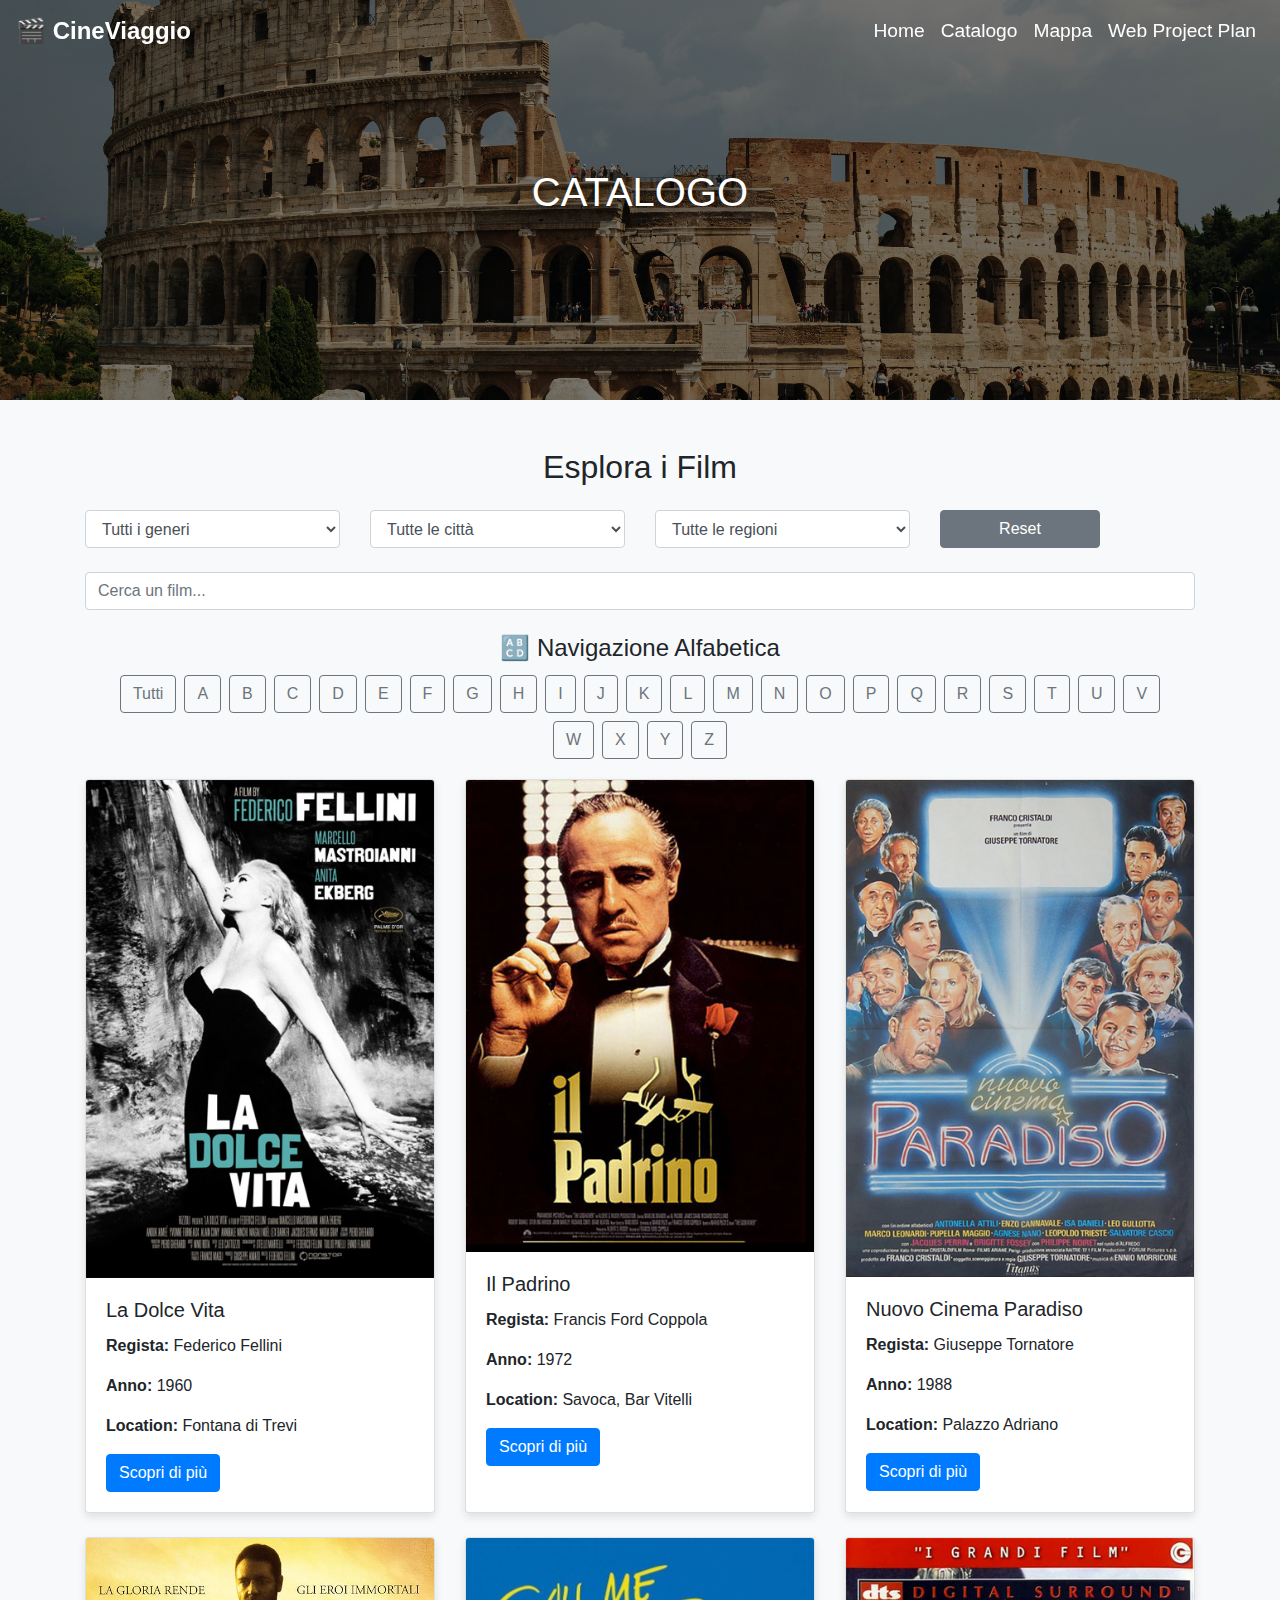
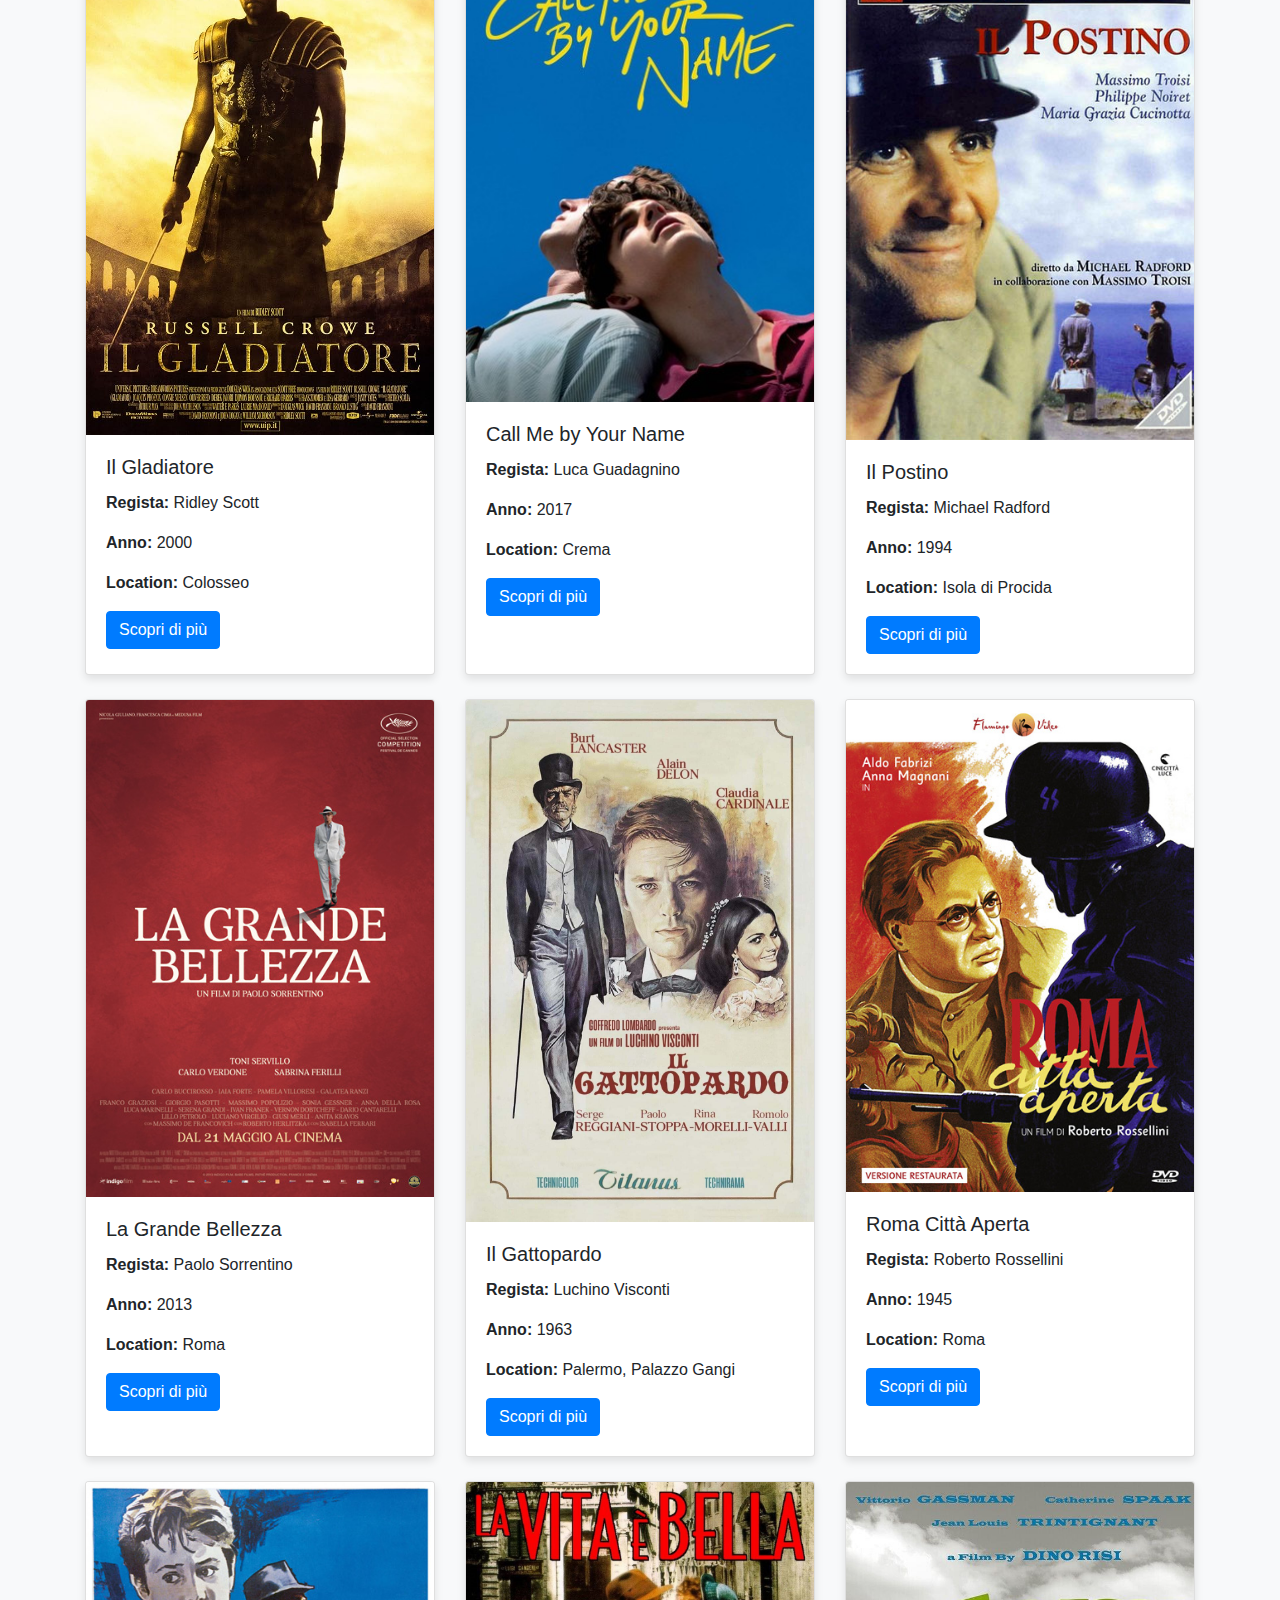
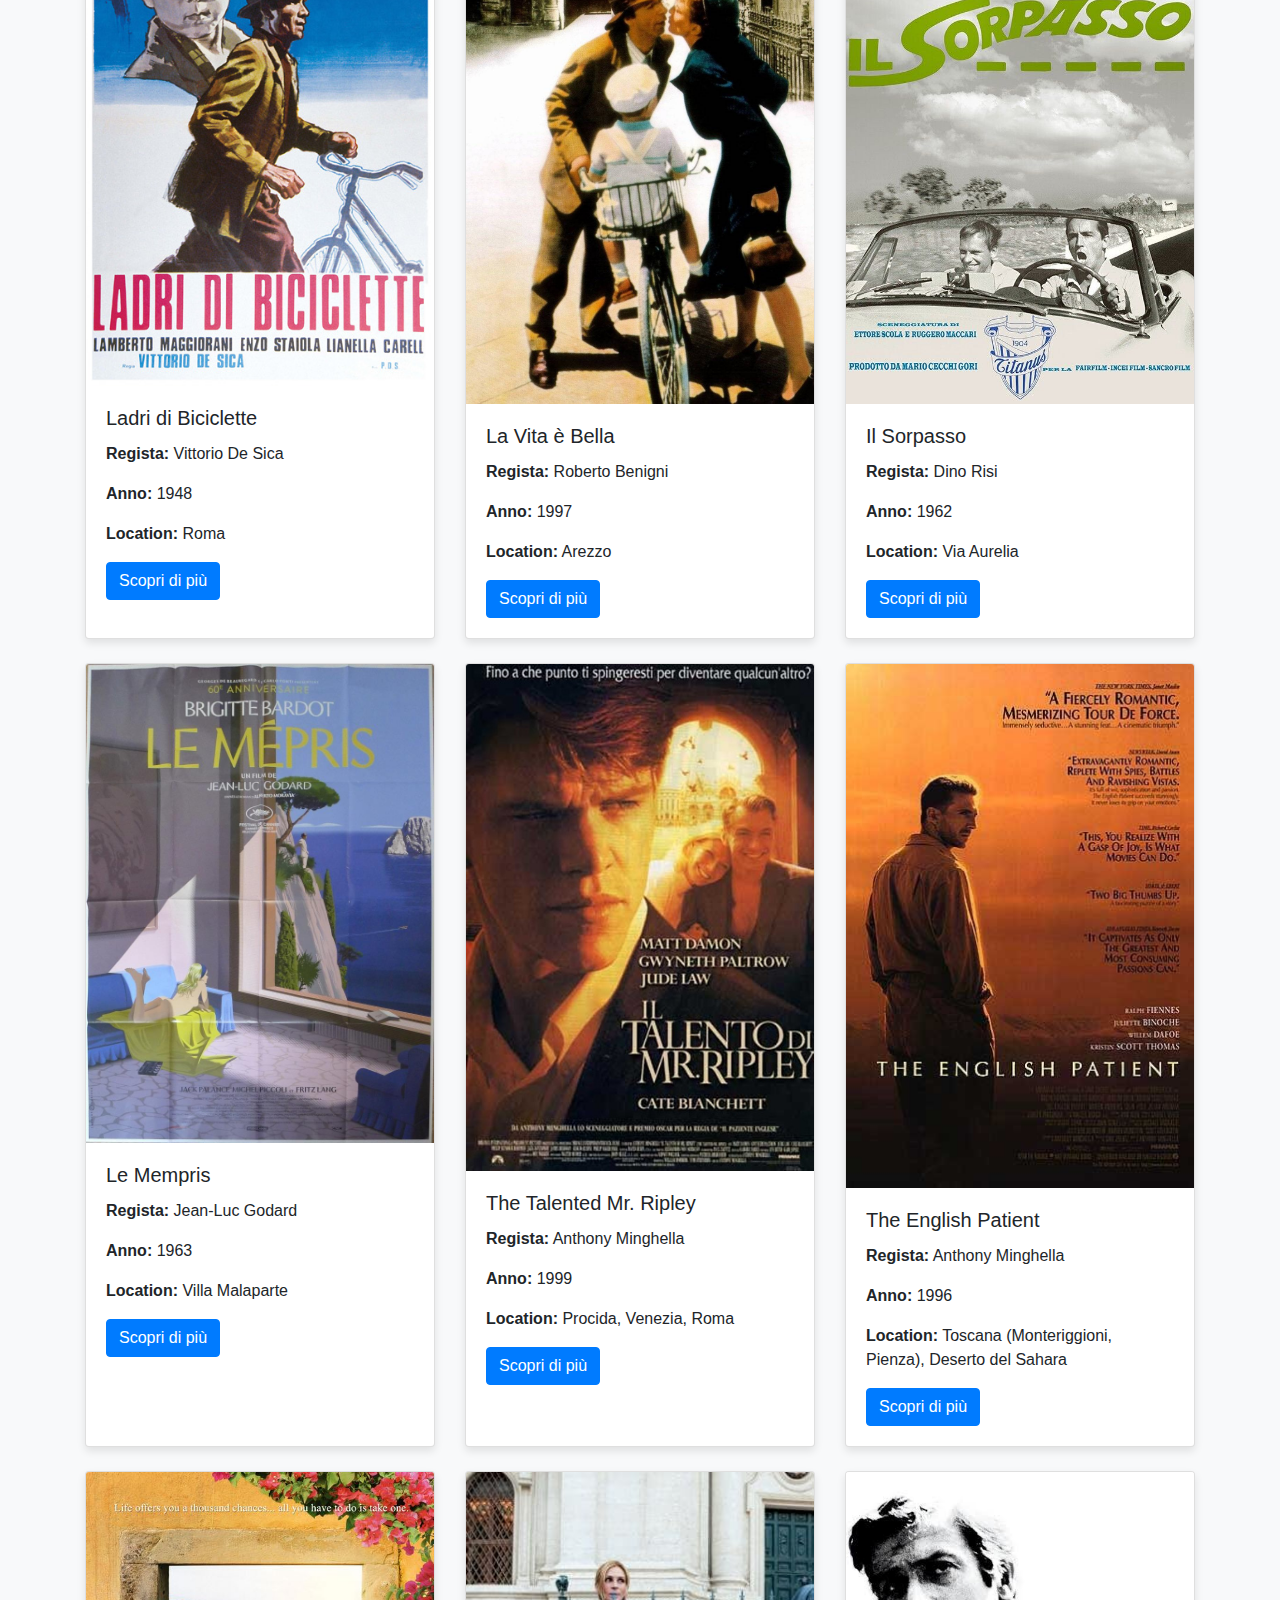
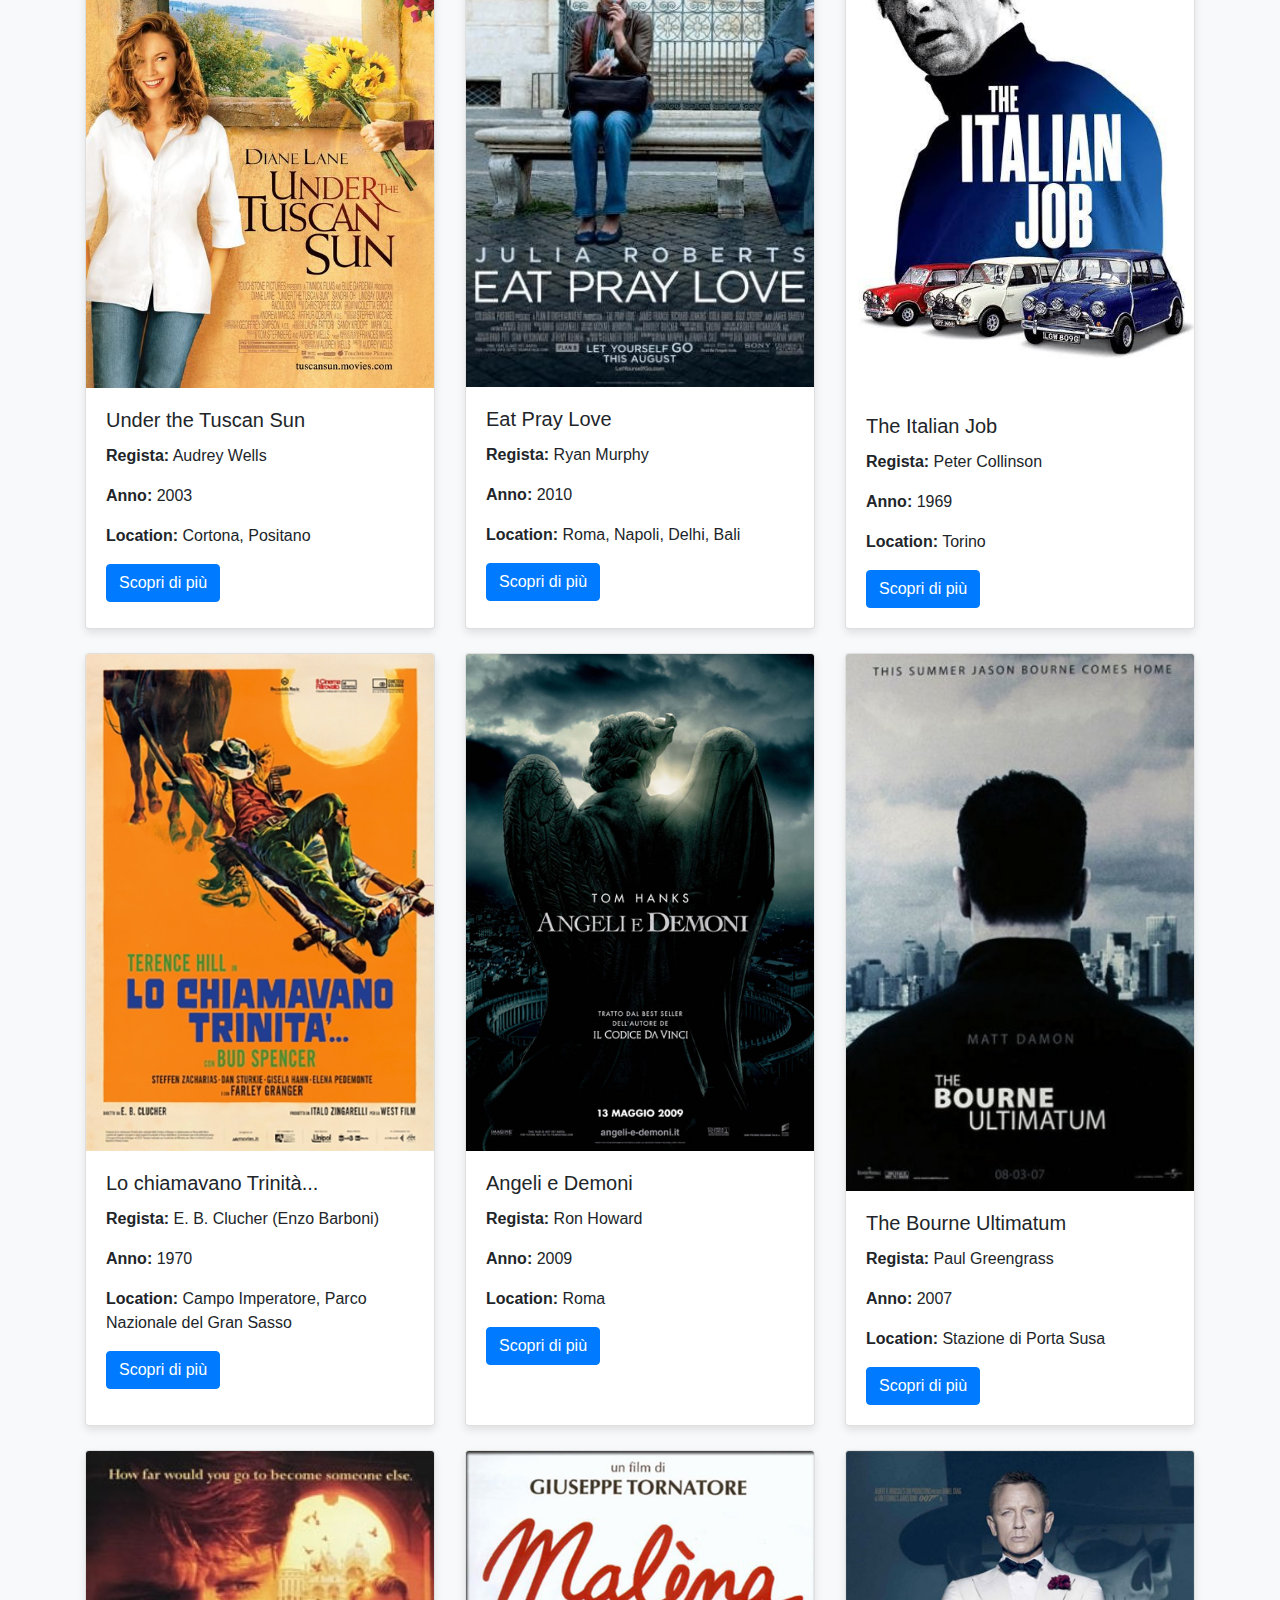
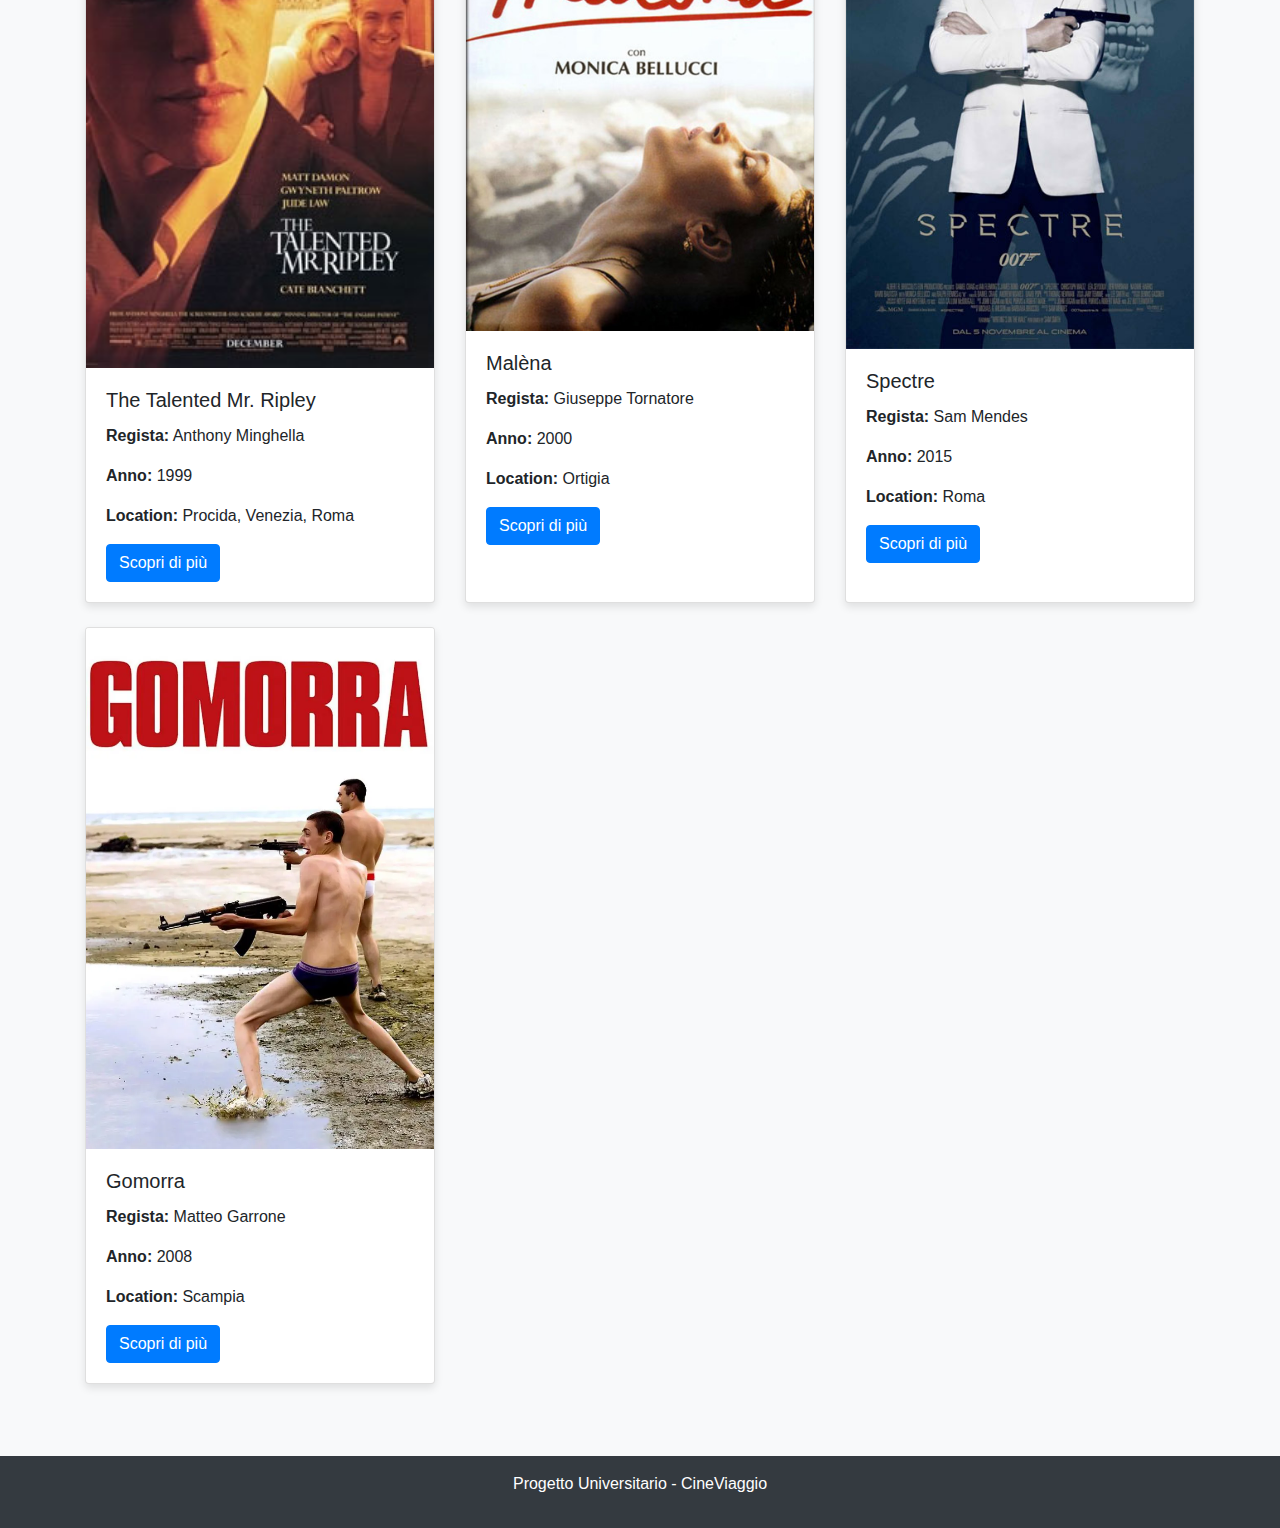
<file: collezione.html>
<!DOCTYPE html>
<html lang="it">
<head>
<meta charset="utf-8"/>
<!-- Metadati Dublin Core -->
<meta content="CineViaggio" name="DC.Title"/>
<meta content="Kaya Ayca" name="DC.Creator">
<meta content="Location cinematografiche in Italia" name="DC.Subject"/>
<meta content="Esplorazione delle location dei film girati in italia tramite mappa, filtri e schede." name="DC.Description"/>
<meta content="Università di Bologna - Progetto DAMS" name="DC.Publisher"/>
<meta content="2025-03-31" name="DC.Date"/>
<meta content="Website" name="DC.Type"/>
<meta content="text/html" name="DC.Format"/>
<meta content="it" name="DC.Language"/>
<meta content="https://cinemanomad.github.io/CineViaggio/" name="DC.Identifier"/>
<meta content="width=device-width, initial-scale=1.0" name="viewport"/>
<title>CineViaggio - Collezione</title>
<link href="https://stackpath.bootstrapcdn.com/bootstrap/4.5.2/css/bootstrap.min.css" rel="stylesheet"/>
<link href="css/style.css" rel="stylesheet"/>
</meta></head>
<body>
<nav class="navbar navbar-expand-lg navbar-dark fixed-top">
<a class="navbar-brand" href="index.html">🎬 CineViaggio</a>
<button class="navbar-toggler" data-target="#navbarNav" data-toggle="collapse" type="button">
<span class="navbar-toggler-icon"></span>
</button>
<div class="collapse navbar-collapse" id="navbarNav">
<ul class="navbar-nav ml-auto">
<li class="nav-item active"><a class="nav-link" href="index.html">Home</a></li>
<li class="nav-item"><a class="nav-link" href="collezione.html">Catalogo</a></li>
<li class="nav-item"><a class="nav-link" href="mappa.html">Mappa</a></li>
<li class="nav-item"><a class="nav-link" href="web-project-plan.html">Web Project Plan</a></li>
</ul>
</div>
</nav>
<header class="hero-section text-center text-white" id="hero" style="background-image: url('img/colosseo1.jpg');">
<div class="hero-overlay"></div>
<div class="hero-content">
<h1>CATALOGO</h1>
<p class="lead"></p>
</div>
</header>
<div class="container mt-5">
<h2 class="text-center mb-4">Esplora i Film</h2>
<div class="row mb-4">
<div class="col-md-3">
<select class="form-control" id="filter-genere">
<option value="">Tutti i generi</option>
</select>
</div>
<div class="col-md-3">
<select class="form-control" id="filter-citta">
<option value="">Tutte le città</option>
</select>
</div>
<div class="col-md-3">
<select class="form-control" id="filter-regione">
<option value="">Tutte le regioni</option>
</select>
</div>
<div class="col-md-2">
<button class="btn btn-secondary w-100" id="reset-filters">Reset</button>
</div>
</div>
<div class="row mb-4">
<div class="col-md-12">
<input class="form-control" id="search-bar" placeholder="Cerca un film..." type="text"/>
</div>
</div>

<div class="container mt-4">
<h4 class="text-center">🔠 Navigazione Alfabetica</h4>
<div class="d-flex flex-wrap justify-content-center mb-3" id="alphabet-filter">
<button class="btn btn-outline-secondary m-1" data-letter="ALL">Tutti</button>
<button class="btn btn-outline-secondary m-1" data-letter="A">A</button><button class="btn btn-outline-secondary m-1" data-letter="B">B</button><button class="btn btn-outline-secondary m-1" data-letter="C">C</button><button class="btn btn-outline-secondary m-1" data-letter="D">D</button><button class="btn btn-outline-secondary m-1" data-letter="E">E</button><button class="btn btn-outline-secondary m-1" data-letter="F">F</button><button class="btn btn-outline-secondary m-1" data-letter="G">G</button><button class="btn btn-outline-secondary m-1" data-letter="H">H</button><button class="btn btn-outline-secondary m-1" data-letter="I">I</button><button class="btn btn-outline-secondary m-1" data-letter="J">J</button><button class="btn btn-outline-secondary m-1" data-letter="K">K</button><button class="btn btn-outline-secondary m-1" data-letter="L">L</button><button class="btn btn-outline-secondary m-1" data-letter="M">M</button><button class="btn btn-outline-secondary m-1" data-letter="N">N</button><button class="btn btn-outline-secondary m-1" data-letter="O">O</button><button class="btn btn-outline-secondary m-1" data-letter="P">P</button><button class="btn btn-outline-secondary m-1" data-letter="Q">Q</button><button class="btn btn-outline-secondary m-1" data-letter="R">R</button><button class="btn btn-outline-secondary m-1" data-letter="S">S</button><button class="btn btn-outline-secondary m-1" data-letter="T">T</button><button class="btn btn-outline-secondary m-1" data-letter="U">U</button><button class="btn btn-outline-secondary m-1" data-letter="V">V</button><button class="btn btn-outline-secondary m-1" data-letter="W">W</button><button class="btn btn-outline-secondary m-1" data-letter="X">X</button><button class="btn btn-outline-secondary m-1" data-letter="Y">Y</button><button class="btn btn-outline-secondary m-1" data-letter="Z">Z</button>
</div>
</div>
<div class="row" id="film-container"></div>
</div>
<footer class="bg-dark text-white text-center py-3 mt-5">
<p>Progetto Universitario - CineViaggio</p>
</footer>
<script>
    let filmsData = [];

    fetch('films.json')
      .then(response => response.json())
      .then(films => {
        filmsData = films;
        populateFilters(films);
        displayFilms(films);
      })
      .catch(error => console.error('Errore nel caricamento dei film:', error));

    function displayFilms(films) {
      let container = document.getElementById('film-container');
      container.innerHTML = '';
      if (films.length === 0) {
        container.innerHTML = '<p class="text-center">Nessun film trovato.</p>';
      }
      films.forEach(film => {
        let card = `
          <div class="col-md-4 mb-4">
            <div class="card h-100">
              <img src="${film.immagine}" class="card-img-top" alt="${film.titolo}">
              <div class="card-body">
                <h5 class="card-title">${film.titolo}</h5>
                <p class="card-text"><strong>Regista:</strong> ${film.regista}</p>
                <p class="card-text"><strong>Anno:</strong> ${film.anno}</p>
                <p class="card-text"><strong>Location:</strong> ${film.location}</p>
                <a href="dettaglio-location.html?film=${encodeURIComponent(film.titolo)}" class="btn btn-primary">Scopri di più</a>
              </div>
            </div>
          </div>
        `;
        container.innerHTML += card;
      });
    }

    function populateFilters(films) {
      let generi = new Set();
      let regioni = new Set();
      films.forEach(film => {
        if (film.genere) generi.add(film.genere);
        if (film.regione) regioni.add(film.regione);
      });

      let genereSelect = document.getElementById('filter-genere');
      generi.forEach(genere => {
        genereSelect.innerHTML += `<option value="${genere}">${genere}</option>`;
      });

      let regioneSelect = document.getElementById('filter-regione');
      regioni.forEach(regione => {
        regioneSelect.innerHTML += `<option value="${regione}">${regione}</option>`;
      });
    }

    document.getElementById('search-bar').addEventListener('input', filterFilms);
    document.getElementById('filter-genere').addEventListener('change', filterFilms);
    document.getElementById('filter-regione').addEventListener('change', filterFilms);
    document.getElementById('reset-filters').addEventListener('click', () => {
      document.getElementById('search-bar').value = '';
      document.getElementById('filter-genere').value = '';
      document.getElementById('filter-regione').value = '';
      displayFilms(filmsData);
    });

    function filterFilms() {
      let searchText = document.getElementById('search-bar').value.toLowerCase();
      let selectedGenere = document.getElementById('filter-genere').value;
      let selectedRegione = document.getElementById('filter-regione').value;
      
      let filteredFilms = filmsData.filter(film => {
        return (
          (film.titolo.toLowerCase().includes(searchText) || searchText === '') &&
          (film.genere === selectedGenere || selectedGenere === '') &&
          (film.regione === selectedRegione || selectedRegione === '')
        );
      });
      
      displayFilms(filteredFilms);
    }
  

document.querySelectorAll('#alphabet-filter button').forEach(btn => {
  btn.addEventListener('click', () => {
    const letter = btn.getAttribute('data-letter');
    document.getElementById('search-bar').value = '';
    if (letter === 'ALL') {
      displayFilms(filmsData);
    } else {
      const filtered = filmsData.filter(film =>
        film.titolo && film.titolo.toUpperCase().startsWith(letter)
      );
      displayFilms(filtered);
    }
  });
});

</script>
<script src="https://code.jquery.com/jquery-3.5.1.min.js"></script>
<script src="https://cdn.jsdelivr.net/npm/@popperjs/core@2.5.4/dist/umd/popper.min.js"></script>
<script src="https://stackpath.bootstrapcdn.com/bootstrap/4.5.2/js/bootstrap.min.js"></script>
</body>
</html>
</file>
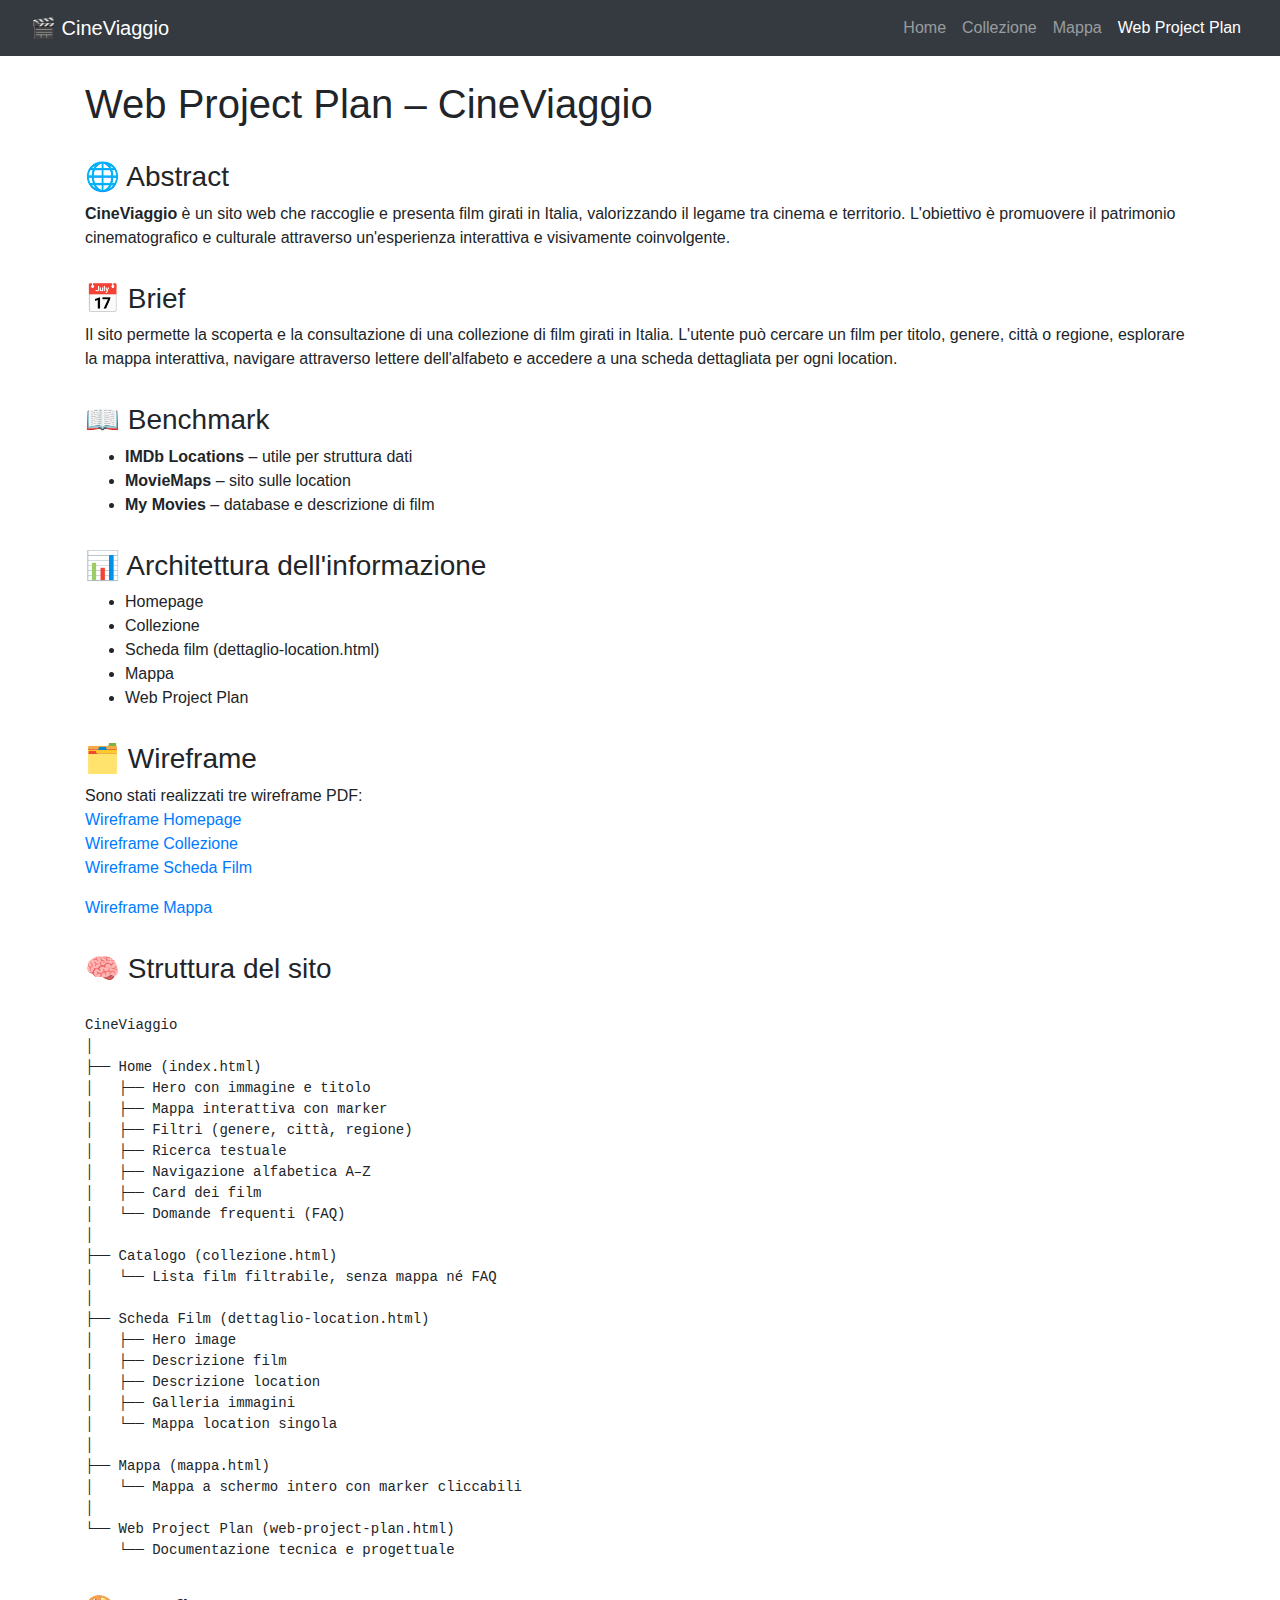
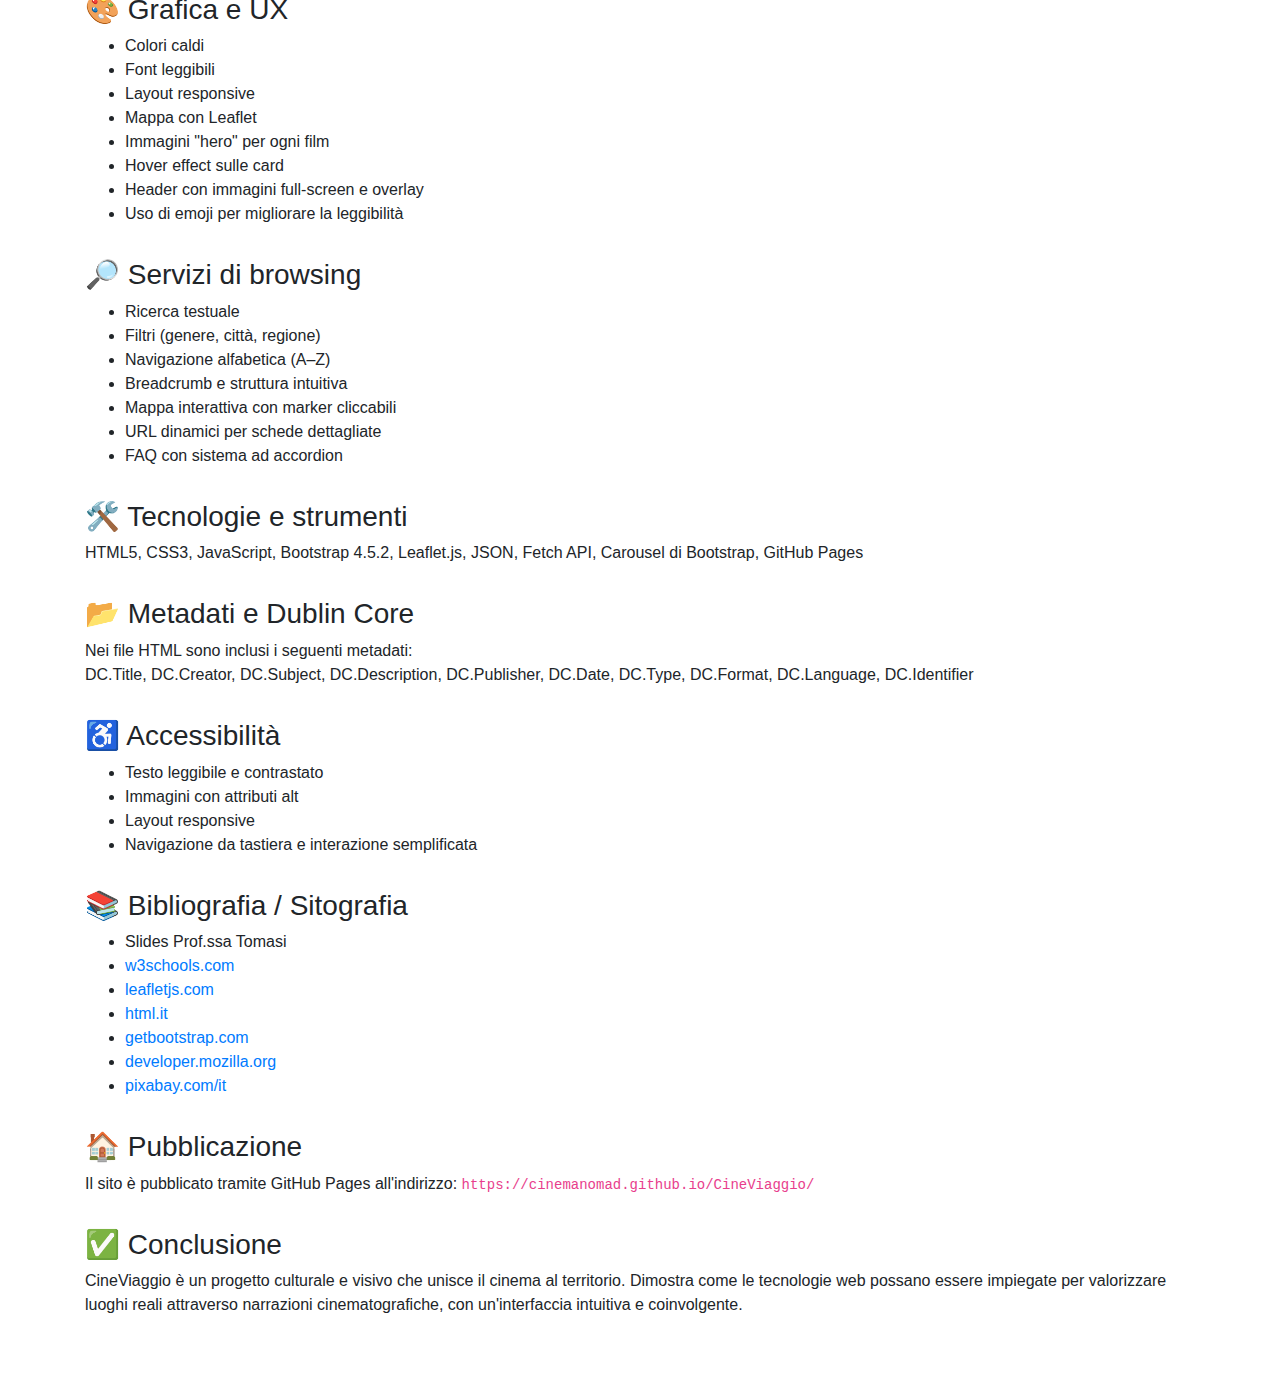
<file: web-project-plan.html>
<!DOCTYPE html>
<html lang="it">
<head>
<meta charset="utf-8"/>
<meta content="width=device-width, initial-scale=1" name="viewport"/>
<title>Web Project Plan – CineViaggio</title>
<link href="https://cdn.jsdelivr.net/npm/bootstrap@4.5.2/dist/css/bootstrap.min.css" rel="stylesheet"/>
<style>
    body {
      padding-top: 80px;
      padding-bottom: 40px;
    }
    h3 {
      margin-top: 2rem;
    }
  </style>
</head>
<body>
<nav class="navbar navbar-expand-lg navbar-dark bg-dark fixed-top">
<div class="container-fluid">
<a class="navbar-brand" href="index.html">🎬 CineViaggio</a>
<button aria-controls="navbarNav" aria-expanded="false" aria-label="Toggle navigation" class="navbar-toggler" data-target="#navbarNav" data-toggle="collapse" type="button">
<span class="navbar-toggler-icon"></span>
</button>
<div class="collapse navbar-collapse justify-content-end" id="navbarNav">
<ul class="navbar-nav">
<li class="nav-item"><a class="nav-link" href="index.html">Home</a></li>
<li class="nav-item"><a class="nav-link" href="catalogo.html">Collezione</a></li>
<li class="nav-item"><a class="nav-link" href="mappa.html">Mappa</a></li>
<li class="nav-item"><a class="nav-link active" href="#">Web Project Plan</a></li>
</ul>
</div>
</div>
</nav>
<div class="container">
<h1>Web Project Plan – CineViaggio</h1>
<h3>🌐 Abstract</h3>
<p><strong>CineViaggio</strong> è un sito web che raccoglie e presenta film girati in Italia, valorizzando il legame tra cinema e territorio. L'obiettivo è promuovere il patrimonio cinematografico e culturale attraverso un'esperienza interattiva e visivamente coinvolgente.</p>
<h3>📅 Brief</h3>
<p>Il sito permette la scoperta e la consultazione di una collezione di film girati in Italia. L'utente può cercare un film per titolo, genere, città o regione, esplorare la mappa interattiva, navigare attraverso lettere dell'alfabeto e accedere a una scheda dettagliata per ogni location.</p>
<h3>📖 Benchmark</h3>
<ul>
<li><strong>IMDb Locations</strong> – utile per struttura dati</li>
<li><strong>MovieMaps</strong> – sito sulle location</li>
<li><strong>My Movies</strong> – database e descrizione  di film</li>
</ul>
<h3>📊 Architettura dell'informazione</h3>
<ul>
<li>Homepage</li>
<li>Collezione</li>
<li>Scheda film (dettaglio-location.html)</li>
<li>Mappa</li>
<li>Web Project Plan</li>
</ul>
<h3>🗂 Wireframe</h3>
<p>Sono stati realizzati tre wireframe PDF:<br/>
<a href="img/home.pdf">Wireframe Homepage</a><br/>
<a href="img/DETTAGLIO LOGATION.pdf">Wireframe Collezione</a><br/>
<a href="img/DETTAGLIO LOGATION.pdf">Wireframe Scheda Film</a></p>
<a href="img/CINEVIAGGIO 3.pdf">Wireframe Mappa</a>

<h3>🧠 Struttura del sito</h3>
<pre><code>
CineViaggio
│
├── Home (index.html)
│   ├── Hero con immagine e titolo
│   ├── Mappa interattiva con marker
│   ├── Filtri (genere, città, regione)
│   ├── Ricerca testuale
│   ├── Navigazione alfabetica A–Z
│   ├── Card dei film
│   └── Domande frequenti (FAQ)
│
├── Catalogo (collezione.html)
│   └── Lista film filtrabile, senza mappa né FAQ
│
├── Scheda Film (dettaglio-location.html)
│   ├── Hero image
│   ├── Descrizione film
│   ├── Descrizione location
│   ├── Galleria immagini
│   └── Mappa location singola
│
├── Mappa (mappa.html)
│   └── Mappa a schermo intero con marker cliccabili
│
└── Web Project Plan (web-project-plan.html)
    └── Documentazione tecnica e progettuale
</code></pre>
<h3>🎨 Grafica e UX</h3>
<ul>
<li>Colori caldi</li>
<li>Font leggibili</li>
<li>Layout responsive</li>
<li>Mappa con Leaflet</li>
<li>Immagini "hero" per ogni film</li>
<li>Hover effect sulle card</li>
<li>Header con immagini full-screen e overlay</li>
<li>Uso di emoji per migliorare la leggibilità</li>
</ul>
<h3>🔎 Servizi di browsing</h3>
<ul>
<li>Ricerca testuale</li>
<li>Filtri (genere, città, regione)</li>
<li>Navigazione alfabetica (A–Z)</li>
<li>Breadcrumb e struttura intuitiva</li>
<li>Mappa interattiva con marker cliccabili</li>
<li>URL dinamici per schede dettagliate</li>
<li>FAQ con sistema ad accordion</li>
</ul>
<h3>🛠️ Tecnologie e strumenti</h3>
<p>HTML5, CSS3, JavaScript, Bootstrap 4.5.2, Leaflet.js, JSON, Fetch API, Carousel di Bootstrap, GitHub Pages</p>
<h3>📂 Metadati e Dublin Core</h3>
<p>Nei file HTML sono inclusi i seguenti metadati:<br/>
    DC.Title, DC.Creator, DC.Subject, DC.Description, DC.Publisher, DC.Date, DC.Type, DC.Format, DC.Language, DC.Identifier</p>
<h3>♿ Accessibilità</h3>
<ul>
<li>Testo leggibile e contrastato</li>
<li>Immagini con attributi alt</li>
<li>Layout responsive</li>
<li>Navigazione da tastiera e interazione semplificata</li>
</ul>
<h3>📚 Bibliografia / Sitografia</h3>
<ul>
<li>Slides Prof.ssa Tomasi</li>
<li><a href=" https://www.w3schools.com">w3schools.com</a></li>
<li><a href="https://leafletjs.com/">leafletjs.com</a></li>
<li><a href="https://www.html.it/">html.it</a></li>
<li><a href="https://getbootstrap.com/">getbootstrap.com</a></li>
<li><a href="https://developer.mozilla.org/">developer.mozilla.org</a></li>
<li><a href="https://pixabay.com/it">pixabay.com/it</a></li>
</ul>
<h3>🏠 Pubblicazione</h3>
<p>Il sito è pubblicato tramite GitHub Pages all'indirizzo: <code>https://cinemanomad.github.io/CineViaggio/</code></p>
<h3>✅ Conclusione</h3>
<p>CineViaggio è un progetto culturale e visivo che unisce il cinema al territorio. Dimostra come le tecnologie web possano essere impiegate per valorizzare luoghi reali attraverso narrazioni cinematografiche, con un'interfaccia intuitiva e coinvolgente.</p>
</div>
</body>
</html>
</file>
<file: css/style.css>
/* Stili generali */
body {
  background-color: #f8f9fa;
  font-family: Arial, sans-serif;
}

/* Navbar completamente trasparente */
.navbar {
  background-color: transparent !important;
  transition: background-color 0.3s ease-in-out;
  position: fixed;
  width: 100%;
  z-index: 1000;
}

.navbar.scrolled {
  background-color: rgba(0, 0, 0, 0.7) !important;
}

.navbar-brand {
  font-size: 1.5rem;
  font-weight: bold;
}

.navbar-nav .nav-link {
  color: white !important;
  font-size: 1.2rem;
}

/* Hero Section */
.hero-section {
  height: 400px;
  background-size: cover;
  background-position: center;
  display: flex;
  align-items: center;
  justify-content: center;
  color: white;
  text-shadow: 2px 2px 8px rgba(0, 0, 0, 0.7);
  text-align: center;
  font-size: 2rem;
  position: relative;
}

.hero-overlay {
  position: absolute;
  width: 100%;
  height: 100%;
  background: rgba(0, 0, 0, 0.5);
}

.hero-content {
  position: relative;
  z-index: 2;
}

/* Sezioni */
.container {
  margin-top: 100px;
}

/* Card Film */
.card {
  box-shadow: 0 4px 8px rgba(0, 0, 0, 0.1);
  transition: transform 0.3s ease-in-out;
}

.card:hover {
  transform: scale(1.05);
}

/* Galleria Immagini */
.image-gallery img {
  max-height: 400px;
  object-fit: cover;
}

/* Mappa */
.map-container {
  height: 400px;
  margin-top: 20px;
}

/* Footer */
footer {
  background-color: #343a40;
  color: white;
  text-align: center;
  padding: 15px;
  margin-top: 30px;
}
</file>
